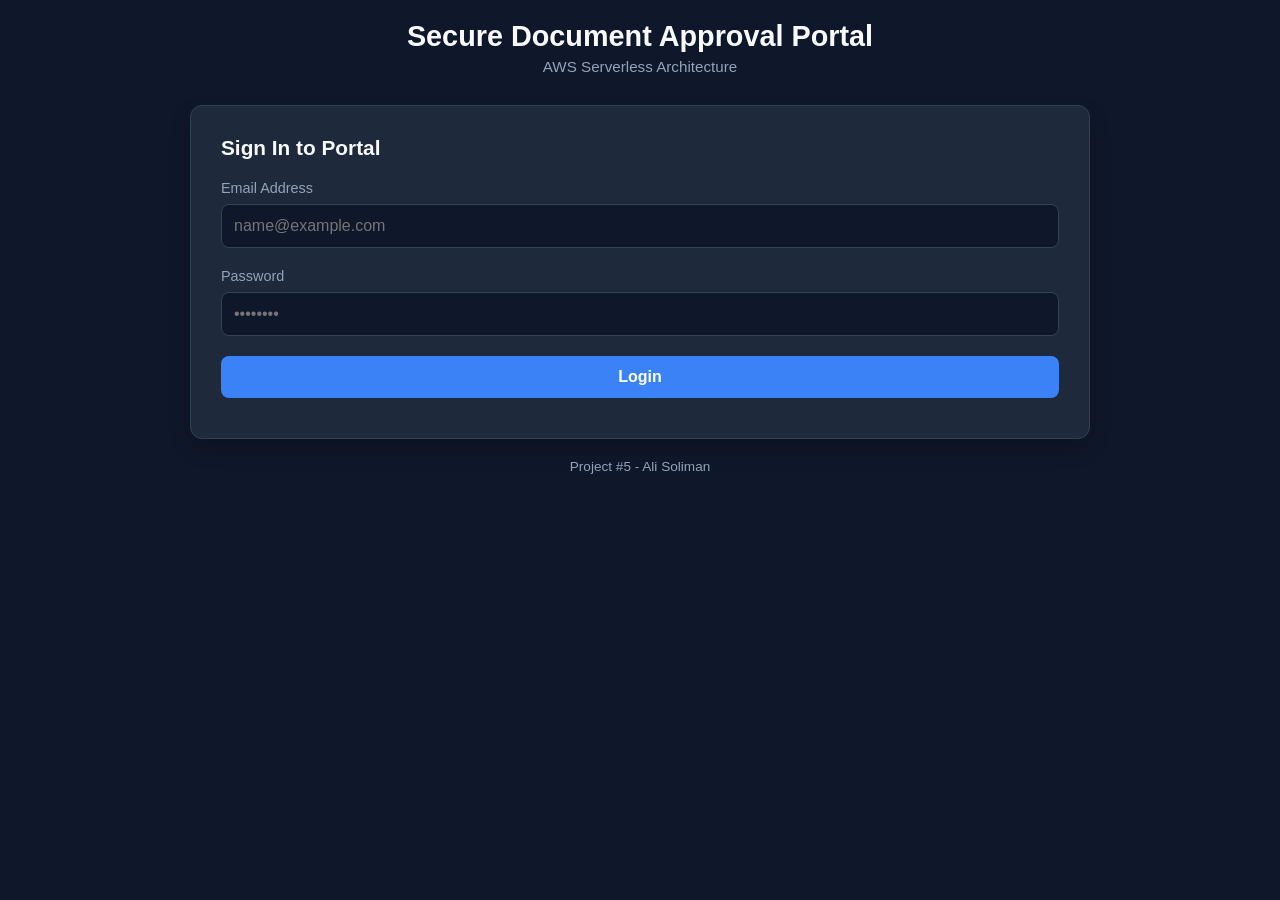
<file: frontend/index.html>
<!DOCTYPE html>
<html lang="en">
<head>
    <meta charset="UTF-8">
    <meta name="viewport" content="width=device-width, initial-scale=1.0">
    <title>Serverless Document Approval System</title>
    <link rel="stylesheet" href="style.css">

    <!-- Load AWS SDK for JavaScript (v2) which includes full Cognito support -->
    <script src="https://sdk.amazonaws.com/js/aws-sdk-2.1387.0.min.js"></script>
</head>
<body>
    <div class="app-container">
        <!-- HEADER -->
        <header>
            <h1>Secure Document Approval Portal</h1>
            <p>AWS Serverless Architecture</p>
        </header>

        <!-- AUTH SECTION (LOGIN ONLY - Role detected automatically via Cognito Groups) -->
        <section id="auth-section" class="card">
            <h2>Sign In to Portal</h2>
            <form id="login-form">
                <div class="form-group">
                    <label for="user-email">Email Address</label>
                    <input type="email" id="user-email" required placeholder="name@example.com">
                </div>
                <div class="form-group">
                    <label for="user-password">Password</label>
                    <input type="password" id="user-password" required placeholder="••••••••">
                </div>
                <button type="submit" class="btn primary-btn">Login</button>
            </form>
            <div id="auth-error" class="error-msg"></div>
        </section>

        <!-- DASHBOARD SECTION (Hidden by default until login) -->
        <section id="dashboard-section" class="card hidden">
            <div class="user-info-bar">
                <span id="welcome-user">Welcome, User</span>
                <button id="logout-btn" class="btn secondary-btn">Sign Out</button>
            </div>

            <!-- EMPLOYEE VIEW -->
            <div id="employee-view" class="view-panel hidden">
                <h3>Submit New Document or Request</h3>
                <form id="submit-form">
                    <div class="form-group">
                        <label for="doc-title">Request Title</label>
                        <input type="text" id="doc-title" required placeholder="e.g. Vacation Request">
                    </div>
                    <div class="form-group">
                        <label for="submission-type">Submission Type</label>
                        <select id="submission-type">
                            <option value="text">Direct Message / Text</option>
                            <option value="pdf">PDF Document / File</option>
                        </select>
                    </div>
                    <div class="form-group" id="content-group">
                        <label for="doc-content" id="content-label">Message Content</label>
                        <!-- Dynamic container that switches between text input and file input -->
                        <div id="dynamic-input-container">
                            <textarea id="doc-content" rows="4" placeholder="Type your message or details here..."></textarea>
                        </div>
                    </div>
                    <button type="submit" class="btn primary-btn">Submit Request</button>
                </form>

                <hr class="divider">

                <h3>My Submission History</h3>
                <div class="table-responsive">
                    <table id="history-table">
                        <thead>
                            <tr>
                                <th>Title</th>
                                <th>Type</th>
                                <th>Status</th>
                                <th>Date</th>
                            </tr>
                        </thead>
                        <tbody id="history-tbody">
                            <!-- Dynamic rows -->
                        </tbody>
                    </table>
                </div>
            </div>

            <!-- ADMIN VIEW -->
            <div id="admin-view" class="view-panel hidden">
                <h3>Admin Review Dashboard</h3>
                <div class="table-responsive">
                    <table id="admin-table">
                        <thead>
                            <tr>
                                <th>Employee ID</th>
                                <th>Title</th>
                                <th>Type & Content</th>
                                <th>Status</th>
                                <th>Actions</th>
                            </tr>
                        </thead>
                        <tbody id="admin-tbody">
                            <!-- Dynamic rows -->
                        </tbody>
                    </table>
                </div>
            </div>
        </section>

        <!-- FOOTER -->
        <footer>
            <p>Project #5 - Ali Soliman</p>
        </footer>
    </div>

    <script src="script.js"></script>
</body>
</html>
</file>
<file: frontend/style.css>
:root {
    --bg-color: #0f172a;
    --card-bg: #1e293b;
    --text-color: #f8fafc;
    --text-muted: #94a3b8;
    --accent-color: #3b82f6;
    --accent-hover: #2563eb;
    --success-color: #22c55e;
    --danger-color: #ef4444;
    --border-color: #334155;
}

* {
    box-sizing: border-box;
    margin: 0;
    padding: 0;
    font-family: 'Segoe UI', Tahoma, Geneva, Verdana, sans-serif;
}

body {
    background-color: var(--bg-color);
    color: var(--text-color);
    min-height: 100vh;
    display: flex;
    flex-direction: column;
    justify-content: space-between;
    padding: 20px;
}

.app-container {
    width: 100%;
    max-width: 900px;
    margin: 0 auto;
}

header {
    text-align: center;
    margin-bottom: 30px;
}

header h1 {
    font-size: 1.8rem;
    color: var(--text-color);
    margin-bottom: 5px;
}

header p {
    color: var(--text-muted);
    font-size: 0.95rem;
}

.card {
    background-color: var(--card-bg);
    border: 1px solid var(--border-color);
    border-radius: 12px;
    padding: 30px;
    box-shadow: 0 10px 25px -5px rgba(0, 0, 0, 0.3);
    margin-bottom: 20px;
}

.hidden {
    display: none !important;
}

h2, h3 {
    margin-bottom: 20px;
    font-size: 1.3rem;
}

.form-group {
    margin-bottom: 20px;
}

label {
    display: block;
    margin-bottom: 8px;
    color: var(--text-muted);
    font-size: 0.9rem;
}

input, select, textarea {
    width: 100%;
    padding: 12px;
    background-color: #0f172a;
    border: 1px solid var(--border-color);
    border-radius: 8px;
    color: var(--text-color);
    font-size: 1rem;
}

input:focus, select:focus, textarea:focus {
    outline: none;
    border-color: var(--accent-color);
}

.btn {
    width: 100%;
    padding: 12px;
    border: none;
    border-radius: 8px;
    font-size: 1rem;
    font-weight: 600;
    cursor: pointer;
    transition: background 0.2s;
}

.primary-btn {
    background-color: var(--accent-color);
    color: white;
}

.primary-btn:hover {
    background-color: var(--accent-hover);
}

.secondary-btn {
    background-color: transparent;
    border: 1px solid var(--border-color);
    color: var(--text-color);
    width: auto;
    padding: 6px 14px;
    font-size: 0.85rem;
}

.secondary-btn:hover {
    background-color: var(--border-color);
}

.user-info-bar {
    display: flex;
    justify-content: space-between;
    align-items: center;
    margin-bottom: 25px;
    padding-bottom: 15px;
    border-bottom: 1px solid var(--border-color);
}

.divider {
    border: 0;
    height: 1px;
    background-color: var(--border-color);
    margin: 30px 0;
}

.table-responsive {
    overflow-x: auto;
}

table {
    width: 100%;
    border-collapse: collapse;
    margin-top: 10px;
}

th, td {
    padding: 12px;
    text-align: left;
    border-bottom: 1px solid var(--border-color);
    font-size: 0.9rem;
}

th {
    color: var(--text-muted);
    font-weight: 600;
}

.status-pending { color: #f59e0b; font-weight: bold; }
.status-approved { color: var(--success-color); font-weight: bold; }
.status-rejected { color: var(--danger-color); font-weight: bold; }

.action-btns {
    display: flex;
    gap: 8px;
}

.approve-btn {
    background-color: var(--success-color);
    color: white;
    border: none;
    padding: 6px 10px;
    border-radius: 4px;
    cursor: pointer;
}

.reject-btn {
    background-color: var(--danger-color);
    color: white;
    border: none;
    padding: 6px 10px;
    border-radius: 4px;
    cursor: pointer;
}

.error-msg {
    color: var(--danger-color);
    margin-top: 10px;
    font-size: 0.85rem;
    text-align: center;
}

footer {
    text-align: center;
    color: var(--text-muted);
    font-size: 0.85rem;
    margin-top: 20px;
}
</file>
